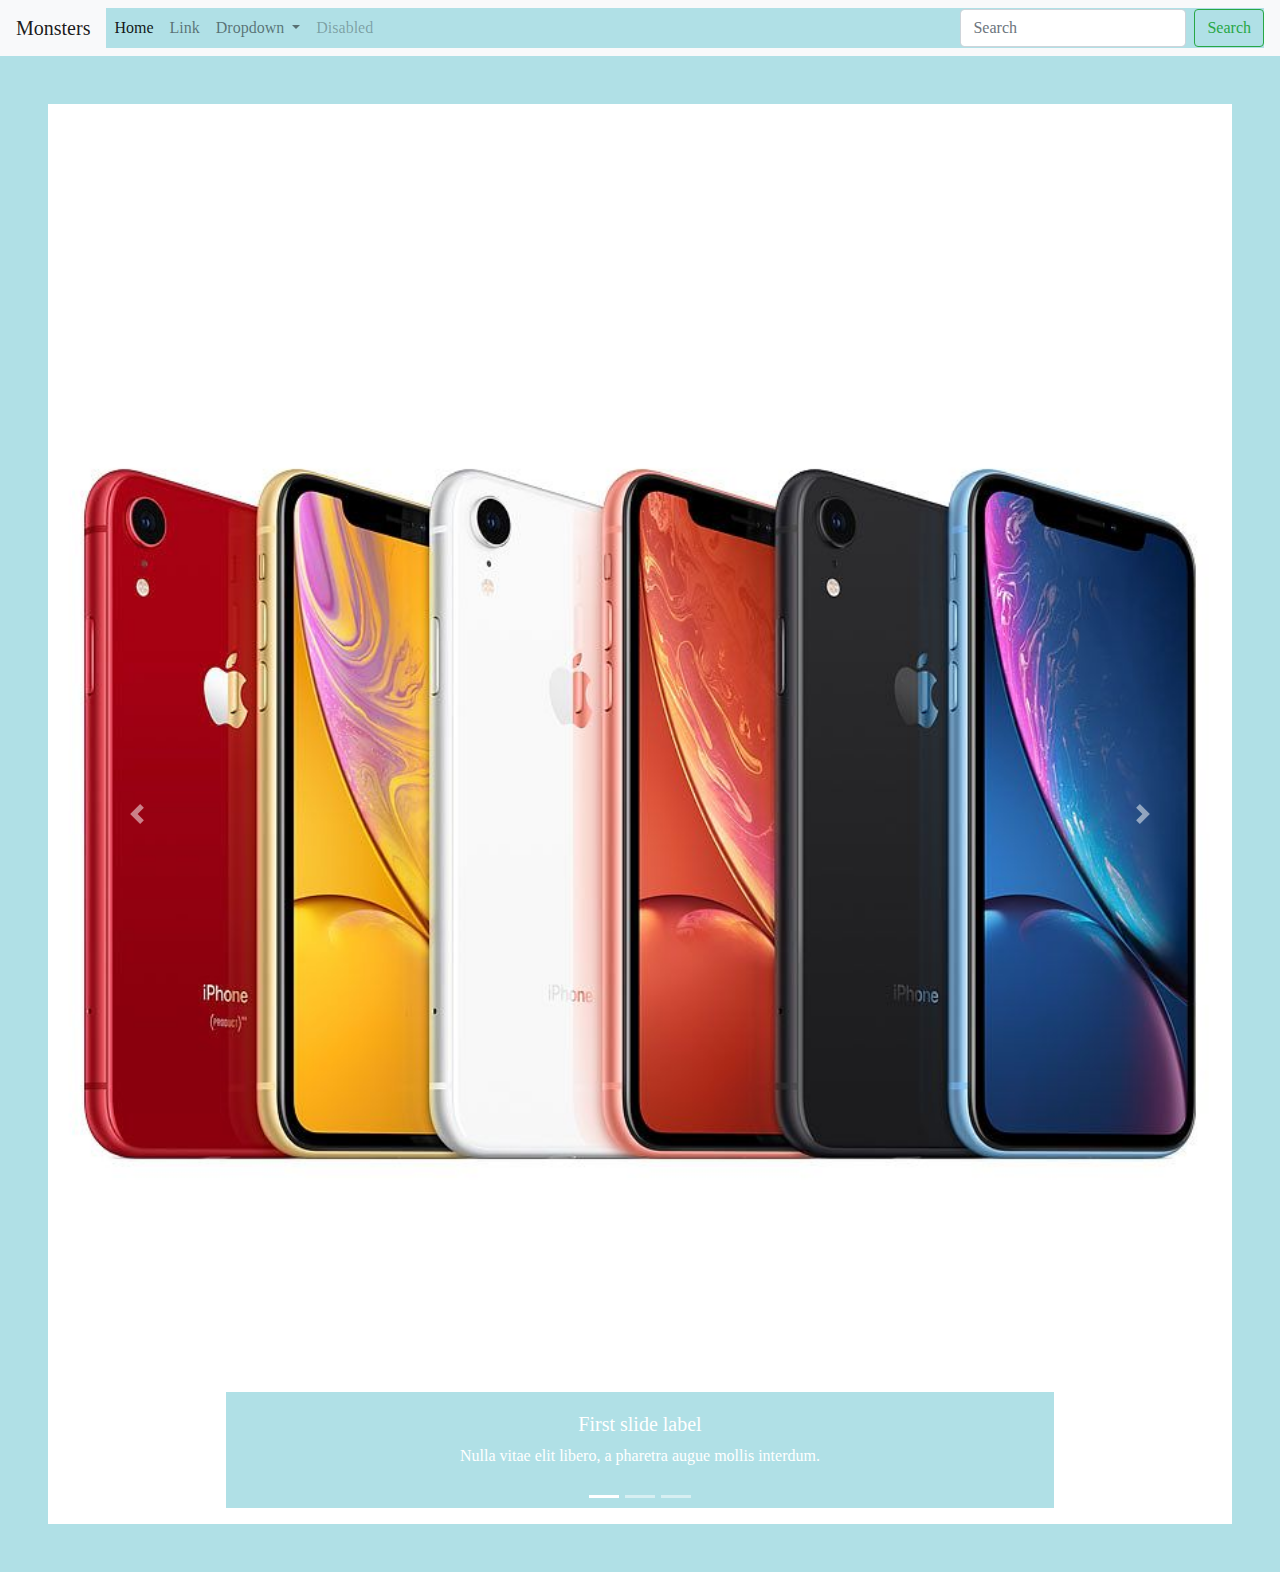
<file: index.html>
<!DOCTYPE html>
<html lang="en">

<head>
    <meta charset="UTF-8">
    <meta name="viewport" content="width=device-width, initial-scale=1.0">
    <meta http-equiv="X-UA-Compatible" content="ie=edge">
    <title>Code Monsters</title>
    <link rel="stylesheet" href="https://maxcdn.bootstrapcdn.com/bootstrap/4.0.0/css/bootstrap.min.css" integrity="sha384-Gn5384xqQ1aoWXA+058RXPxPg6fy4IWvTNh0E263XmFcJlSAwiGgFAW/dAiS6JXm" crossorigin="anonymous">
    <link rel="stylesheet" href="https://stackpath.bootstrapcdn.com/bootstrap/4.3.1/css/bootstrap.min.css" integrity="sha384-ggOyR0iXCbMQv3Xipma34MD+dH/1fQ784/j6cY/iJTQUOhcWr7x9JvoRxT2MZw1T" crossorigin="anonymous">
    <link rel="stylesheet" href="style.css">
</head>

<body>
    <!--starting header-->
    <header>
        <nav class="navbar navbar-expand-lg navbar-light bg-light">
            <a class="navbar-brand" href="#">Monsters</a>
            <button class="navbar-toggler" type="button" data-toggle="collapse" data-target="#navbarSupportedContent" aria-controls="navbarSupportedContent" aria-expanded="false" aria-label="Toggle navigation">
                      <span class="navbar-toggler-icon"></span>
                    </button>

            <div class="collapse navbar-collapse" id="navbarSupportedContent">
                <ul class="navbar-nav mr-auto">
                    <li class="nav-item active">
                        <a class="nav-link" href="#">Home <span class="sr-only">(current)</span></a>
                    </li>
                    <li class="nav-item">
                        <a class="nav-link" href="#">Link</a>
                    </li>
                    <li class="nav-item dropdown">
                        <a class="nav-link dropdown-toggle" href="#" id="navbarDropdown" role="button" data-toggle="dropdown" aria-haspopup="true" aria-expanded="false">
                            Dropdown
                          </a>
                        <div class="dropdown-menu" aria-labelledby="navbarDropdown">
                            <a class="dropdown-item" href="#">Action</a>
                            <a class="dropdown-item" href="#">Another action</a>
                            <div class="dropdown-divider"></div>
                            <a class="dropdown-item" href="#">Something else here</a>
                        </div>
                    </li>
                    <li class="nav-item">
                        <a class="nav-link disabled" href="#" tabindex="-1" aria-disabled="true">Disabled</a>
                    </li>
                </ul>
                <form class="form-inline my-2 my-lg-0">
                    <input class="form-control mr-sm-2" type="search" placeholder="Search" aria-label="Search">
                    <button class="btn btn-outline-success my-2 my-sm-0" type="submit">Search</button>
                </form>
            </div>
        </nav>
    </header>
    <!--ending header-->



    <!--ending header-->
    <!--starting main section-->
    <main class="p-5">
        <!--starting slider -->
        <section>
            <div id="carouselExampleCaptions" class="carousel slide" data-ride="carousel">
                <ol class="carousel-indicators">
                    <li data-target="#carouselExampleCaptions" data-slide-to="0" class="active"></li>
                    <li data-target="#carouselExampleCaptions" data-slide-to="1"></li>
                    <li data-target="#carouselExampleCaptions" data-slide-to="2"></li>
                </ol>
                <div class="carousel-inner">
                    <div class="carousel-item active">
                        <img src="a1.jpg" class="d-block w-100" alt="...">
                        <div class="carousel-caption d-none d-md-block">
                            <h5>First slide label</h5>
                            <p>Nulla vitae elit libero, a pharetra augue mollis interdum.</p>
                        </div>
                    </div>
                    <div class="carousel-item">
                        <img src="a2.jpg" class="d-block w-100" alt="...">
                        <div class="carousel-caption d-none d-md-block">
                            <h5>Second slide label</h5>
                            <p>Lorem ipsum dolor sit amet, consectetur adipiscing elit.</p>
                        </div>
                    </div>
                    <div class="carousel-item">
                        <img src="a3.jpg" class="d-block w-100" alt="...">
                        <div class="carousel-caption d-none d-md-block">
                            <h5>Third slide label</h5>
                            <p>Praesent commodo cursus magna, vel scelerisque nisl consectetur.</p>
                        </div>
                    </div>
                    <div class="carousel-item">
                        <img src="a4.jpg" class="d-block w-100" alt="...">
                        <div class="carousel-caption d-none d-md-block">
                            <h5>Third slide label</h5>
                            <p>Praesent commodo cursus magna, vel scelerisque nisl consectetur.</p>
                        </div>
                    </div>
                    <div class="carousel-item">
                        <img src="a5.jpg" class="d-block w-100" alt="...">
                        <div class="carousel-caption d-none d-md-block">
                            <h5>Third slide label</h5>
                            <p>Praesent commodo cursus magna, vel scelerisque nisl consectetur.</p>
                        </div>
                    </div>
                    <div class="carousel-item">
                        <img src="a6.jpg" class="d-block w-100" alt="...">
                        <div class="carousel-caption d-none d-md-block">
                            <h5>Third slide label</h5>
                            <p>Praesent commodo cursus magna, vel scelerisque nisl consectetur.</p>
                        </div>
                    </div>
                    <div class="carousel-item">
                        <img src="a7.jpg" class="d-block w-100" alt="...">
                        <div class="carousel-caption d-none d-md-block">
                            <h5>Third slide label</h5>
                            <p>Praesent commodo cursus magna, vel scelerisque nisl consectetur.</p>
                        </div>
                    </div>
                    <div class="carousel-item">
                        <img src="a8.jpg" class="d-block w-100" alt="...">
                        <div class="carousel-caption d-none d-md-block">
                            <h5>Third slide label</h5>
                            <p>Praesent commodo cursus magna, vel scelerisque nisl consectetur.</p>
                        </div>
                    </div>
                    <div class="carousel-item">
                        <img src="a9.jpg" class="d-block w-100" alt="...">
                        <div class="carousel-caption d-none d-md-block">
                            <h5>Third slide label</h5>
                            <p>Praesent commodo cursus magna, vel scelerisque nisl consectetur.</p>
                        </div>
                    </div>
                </div>
                <a class="carousel-control-prev" href="#carouselExampleCaptions" role="button" data-slide="prev">
                    <span class="carousel-control-prev-icon" aria-hidden="true"></span>
                    <span class="sr-only">Previous</span>
                </a>
                <a class="carousel-control-next" href="#carouselExampleCaptions" role="button" data-slide="next">
                    <span class="carousel-control-next-icon" aria-hidden="true"></span>
                    <span class="sr-only">Next</span>
                </a>
            </div>
            </div>

        </section>
        <!--ending slider -->
        <!--stating first card-->

        <!--ending first card-->
    </main>
    <!--ending main section-->

    <!--starting footer section-->
    <footer>

    </footer>
    <!--ending footer section-->


    <!--starting bootstrap links-->
    <script src="script.js"></script>
    <script src="https://code.jquery.com/jquery-3.2.1.slim.min.js" integrity="sha384-KJ3o2DKtIkvYIK3UENzmM7KCkRr/rE9/Qpg6aAZGJwFDMVNA/GpGFF93hXpG5KkN" crossorigin="anonymous"></script>
    <script src="https://cdnjs.cloudflare.com/ajax/libs/popper.js/1.12.9/umd/popper.min.js" integrity="sha384-ApNbgh9B+Y1QKtv3Rn7W3mgPxhU9K/ScQsAP7hUibX39j7fakFPskvXusvfa0b4Q" crossorigin="anonymous"></script>
    <script src="https://maxcdn.bootstrapcdn.com/bootstrap/4.0.0/js/bootstrap.min.js" integrity="sha384-JZR6Spejh4U02d8jOt6vLEHfe/JQGiRRSQQxSfFWpi1MquVdAyjUar5+76PVCmYl" crossorigin="anonymous"></script>
    <!--endig bootstrap links-->
</body>

</html>
</file>
<file: style.css>
*{
padding:0;
margin:0;
background-color: powderblue;
font-family: verdana;

}
</file>
